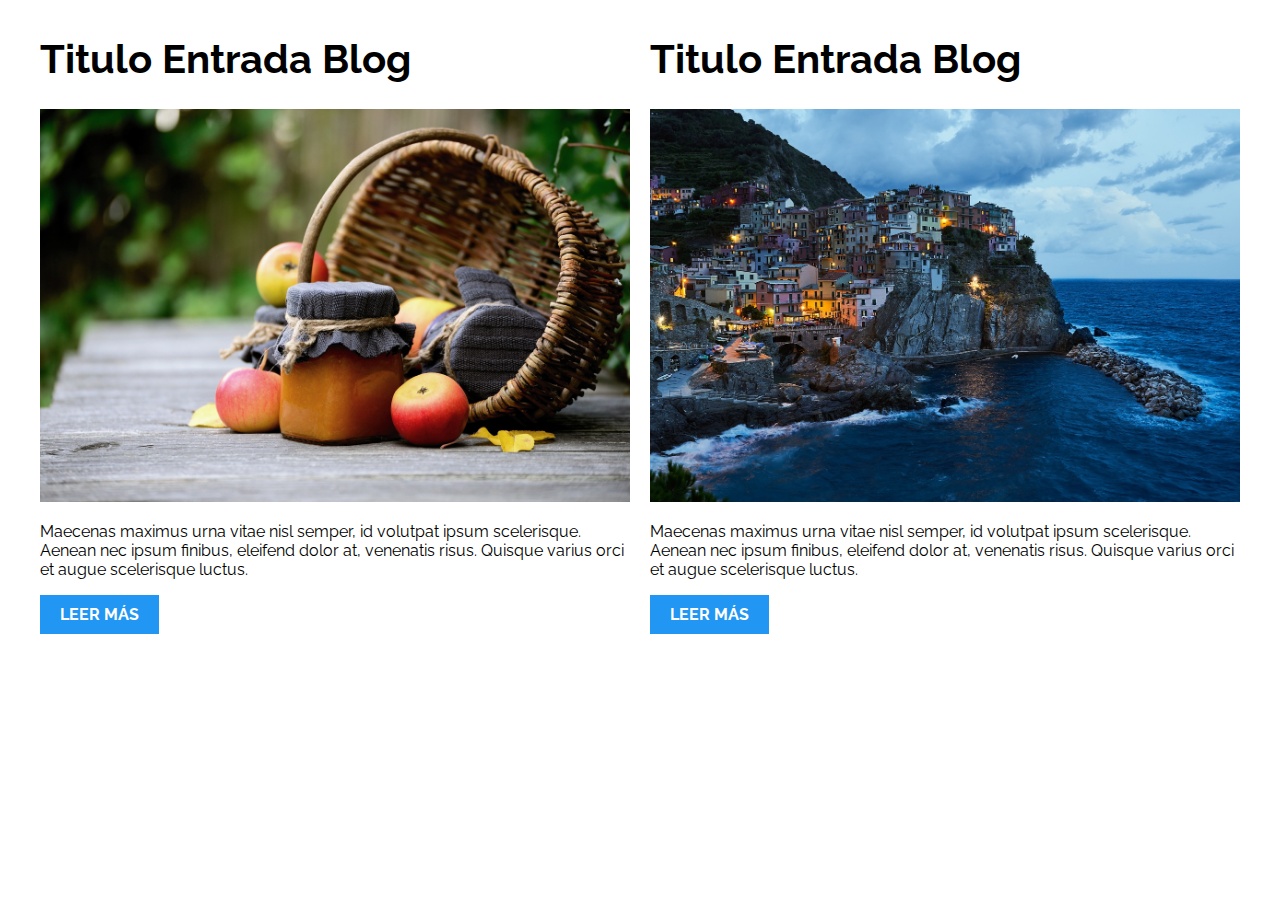
<file: PatronesRWD/01-2columnas_iguales_css_grid/index.html>
<!DOCTYPE html>
<html>

<head>
    <meta charset="utf-8">
    <title>Patrones Responsive Web Design - 2 Columnas</title>
    <link rel="stylesheet" href="https://necolas.github.io/normalize.css/8.0.1/normalize.css">
    <link href="https://fonts.googleapis.com/css?family=Raleway:400,700,900" rel="stylesheet">
    <link rel="stylesheet" href="css/styles.css">
    <meta name="viewport" content="width=device-width, initial-scale=1">
</head>

<body>

    <div class="contenedor dos-columnas">
        <article class="entrada-blog">
            <h1>Titulo Entrada Blog</h1>
            <img src="img/imagen1.jpg">
            <p>Maecenas maximus urna vitae nisl semper, id volutpat ipsum scelerisque. Aenean nec ipsum finibus, eleifend dolor at, venenatis risus. Quisque varius orci et augue scelerisque luctus.</p>
            <a href="#">Leer más</a>
        </article>
        <article class="entrada-blog">
            <h1>Titulo Entrada Blog</h1>
            <img src="img/imagen2.jpg">
            <p>Maecenas maximus urna vitae nisl semper, id volutpat ipsum scelerisque. Aenean nec ipsum finibus, eleifend dolor at, venenatis risus. Quisque varius orci et augue scelerisque luctus.</p>
            <a href="#">Leer más</a>
        </article>
    </div>

</body>

</html>
</file>
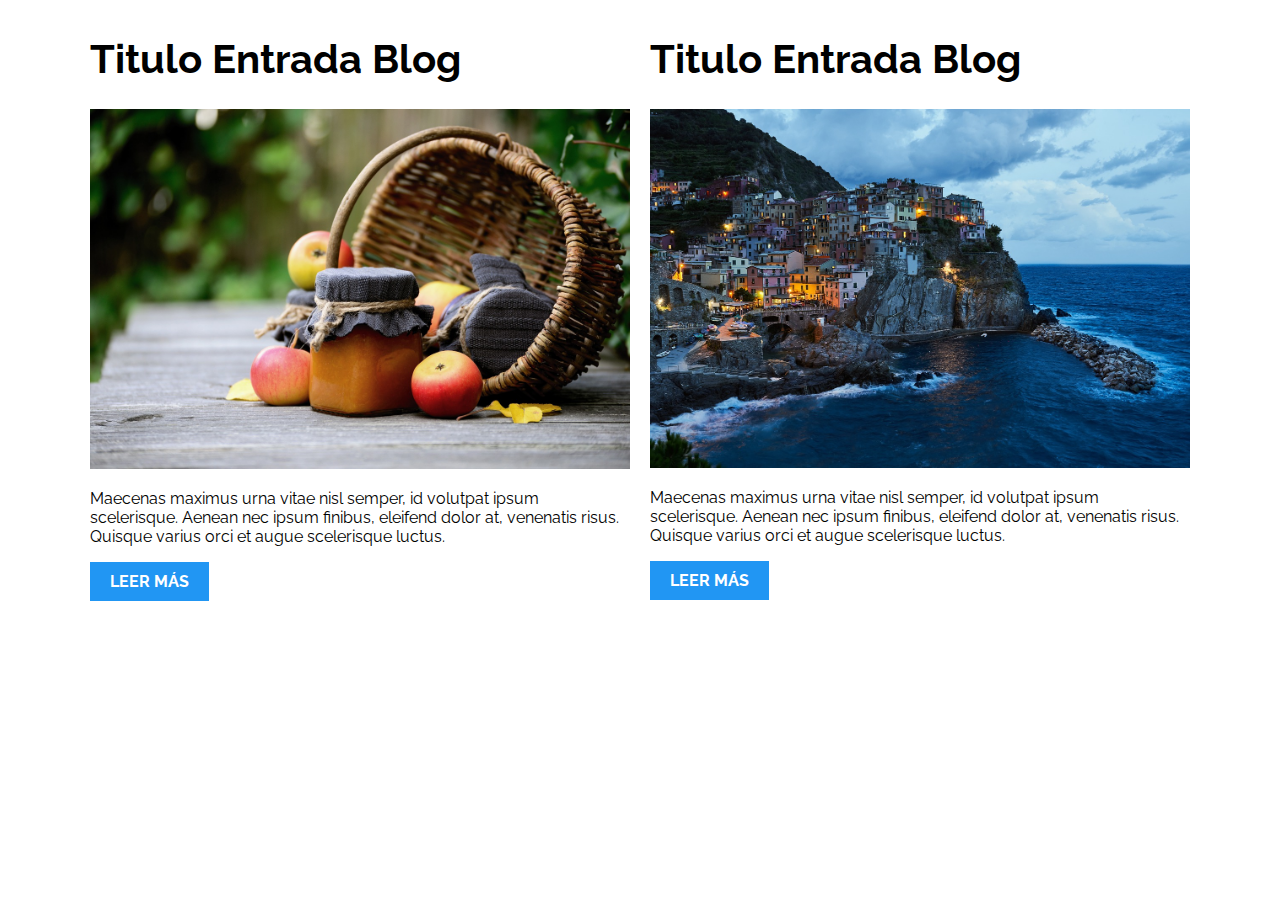
<file: PatronesRWD/02-2columnas_iguales_flexbox/index.html>
<!DOCTYPE html>
<html>

<head>
    <meta charset="utf-8">
    <title>Patrones Responsive Web Design - 2 Columnas</title>
    <link rel="stylesheet" href="https://necolas.github.io/normalize.css/8.0.1/normalize.css">
    <link href="https://fonts.googleapis.com/css?family=Raleway:400,700,900" rel="stylesheet">
    <link rel="stylesheet" href="css/styles.css">
    <meta name="viewport" content="width=device-width, initial-scale=1">
</head>

<body>
    <div class="contenedor dos-columnas">
        <article class="entrada-blog">
            <h1>Titulo Entrada Blog</h1>
            <img src="img/imagen1.jpg">
            <p>Maecenas maximus urna vitae nisl semper, id volutpat ipsum scelerisque. Aenean nec ipsum finibus, eleifend dolor at, venenatis risus. Quisque varius orci et augue scelerisque luctus.</p>
            <a href="#">Leer más</a>
        </article>
        <article class="entrada-blog">
            <h1>Titulo Entrada Blog</h1>
            <img src="img/imagen2.jpg">
            <p>Maecenas maximus urna vitae nisl semper, id volutpat ipsum scelerisque. Aenean nec ipsum finibus, eleifend dolor at, venenatis risus. Quisque varius orci et augue scelerisque luctus.</p>
            <a href="#">Leer más</a>
        </article>
    </div>

</body>

</html>
</file>
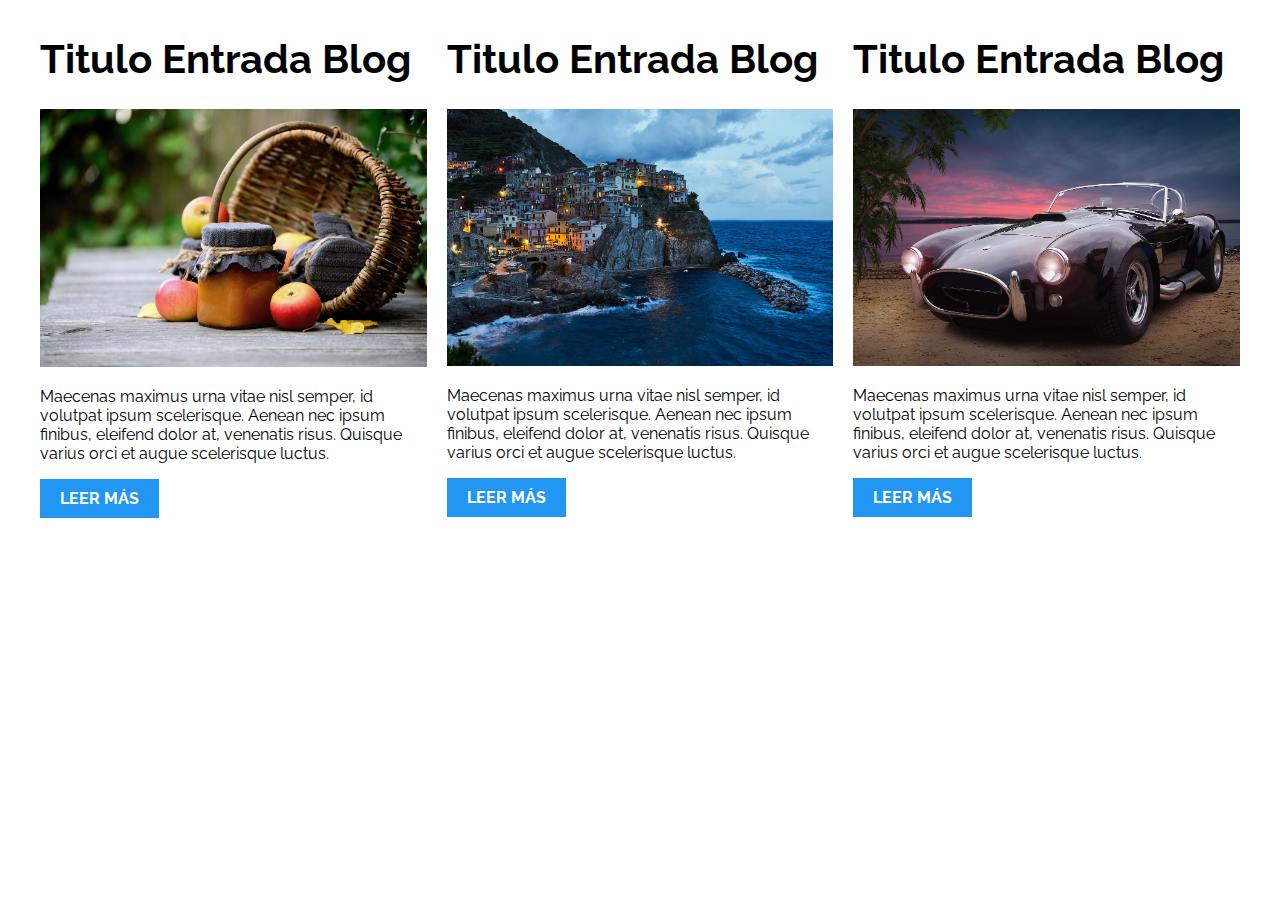
<file: PatronesRWD/03-3columnas_iguales_css_grid/index.html>
<!DOCTYPE html>
<html>

<head>
    <meta charset="utf-8">
    <title>Patrones Responsive Web Design - 3 Columnas Iguales</title>
    <link rel="stylesheet" href="https://necolas.github.io/normalize.css/8.0.1/normalize.css">
    <link href="https://fonts.googleapis.com/css?family=Raleway:400,700,900" rel="stylesheet">
    <link rel="stylesheet" href="css/styles.css">
    <meta name="viewport" content="width=device-width, initial-scale=1">
</head>

<body>

    <div class="contenedor tres-columnas">
        <article class="entrada-blog">
            <h1>Titulo Entrada Blog</h1>
            <img src="img/imagen1.jpg">
            <p>Maecenas maximus urna vitae nisl semper, id volutpat ipsum scelerisque. Aenean nec ipsum finibus, eleifend dolor at, venenatis risus. Quisque varius orci et augue scelerisque luctus.</p>
            <a href="#">Leer más</a>
        </article>

        <article class="entrada-blog">
            <h1>Titulo Entrada Blog</h1>
            <img src="img/imagen2.jpg">

            <p>Maecenas maximus urna vitae nisl semper, id volutpat ipsum scelerisque. Aenean nec ipsum finibus, eleifend dolor at, venenatis risus. Quisque varius orci et augue scelerisque luctus.</p>
            <a href="#">Leer más</a>
        </article>

        <article class="entrada-blog">
            <h1>Titulo Entrada Blog</h1>
            <img src="img/imagen3.jpg">

            <p>Maecenas maximus urna vitae nisl semper, id volutpat ipsum scelerisque. Aenean nec ipsum finibus, eleifend dolor at, venenatis risus. Quisque varius orci et augue scelerisque luctus.</p>
            <a href="#">Leer más</a>
        </article>
    </div>

</body>

</html>
</file>
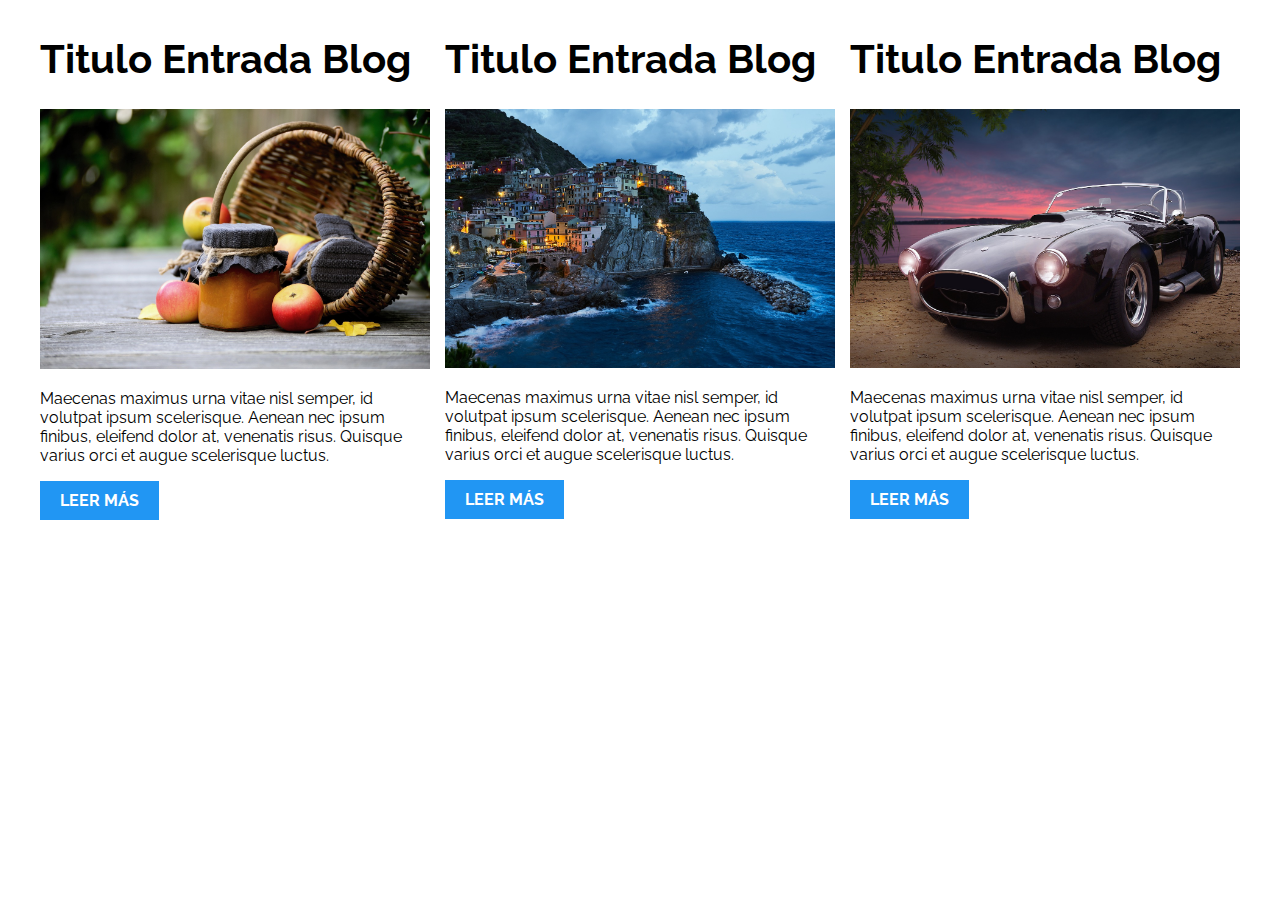
<file: PatronesRWD/04-3columnas_iguales_flexbox/index.html>
<!DOCTYPE html>
<html>

<head>
    <meta charset="utf-8">
    <title>Patrones Responsive Web Design - 3 Columnas Iguales</title>
    <link rel="stylesheet" href="https://necolas.github.io/normalize.css/8.0.1/normalize.css">
    <link href="https://fonts.googleapis.com/css?family=Raleway:400,700,900" rel="stylesheet">
    <link rel="stylesheet" href="css/styles.css">
    <meta name="viewport" content="width=device-width, initial-scale=1">
</head>

<body>

    <div class="contenedor tres-columnas">
        <article class="entrada-blog">
            <h1>Titulo Entrada Blog</h1>
            <img src="img/imagen1.jpg">
            <p>Maecenas maximus urna vitae nisl semper, id volutpat ipsum scelerisque. Aenean nec ipsum finibus, eleifend dolor at, venenatis risus. Quisque varius orci et augue scelerisque luctus.</p>
            <a href="#">Leer más</a>
        </article>

        <article class="entrada-blog">
            <h1>Titulo Entrada Blog</h1>
            <img src="img/imagen2.jpg">

            <p>Maecenas maximus urna vitae nisl semper, id volutpat ipsum scelerisque. Aenean nec ipsum finibus, eleifend dolor at, venenatis risus. Quisque varius orci et augue scelerisque luctus.</p>
            <a href="#">Leer más</a>
        </article>

        <article class="entrada-blog">
            <h1>Titulo Entrada Blog</h1>
            <img src="img/imagen3.jpg">

            <p>Maecenas maximus urna vitae nisl semper, id volutpat ipsum scelerisque. Aenean nec ipsum finibus, eleifend dolor at, venenatis risus. Quisque varius orci et augue scelerisque luctus.</p>
            <a href="#">Leer más</a>
        </article>
    </div>
</body>

</html>
</file>
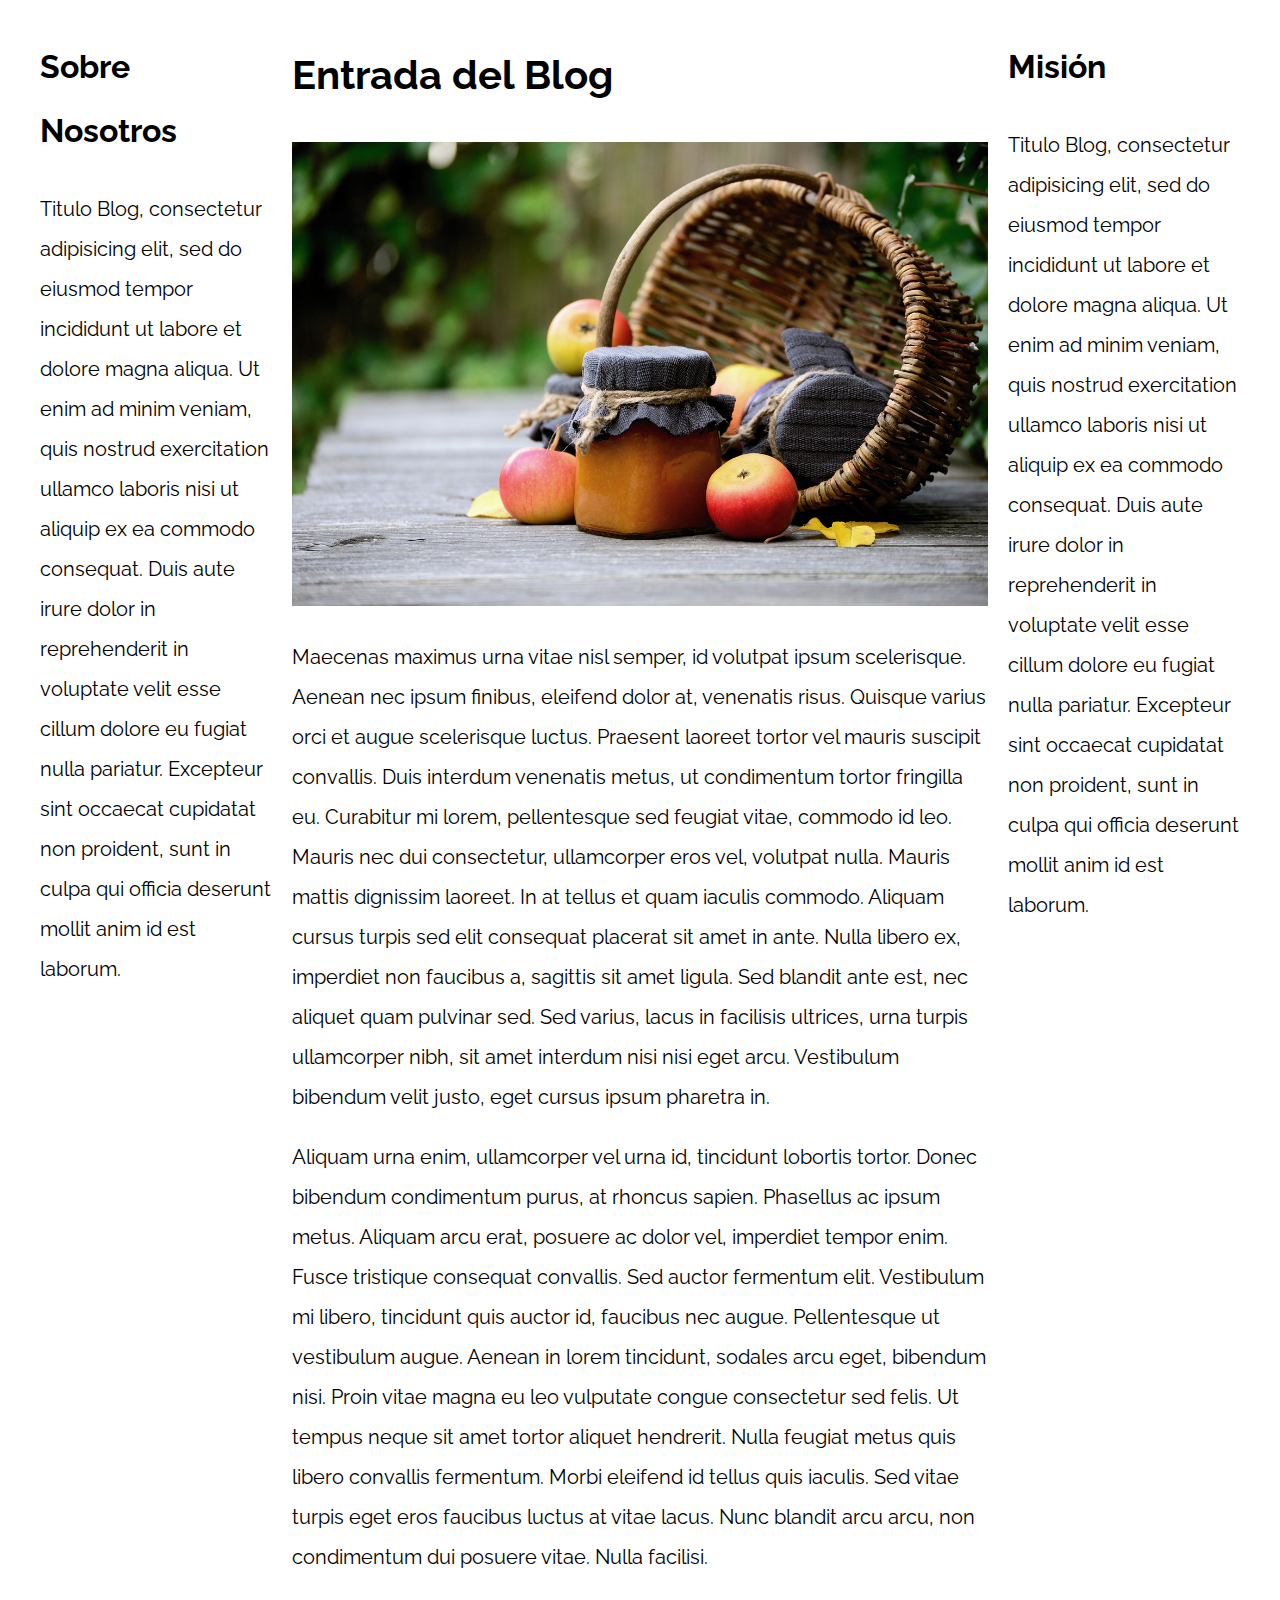
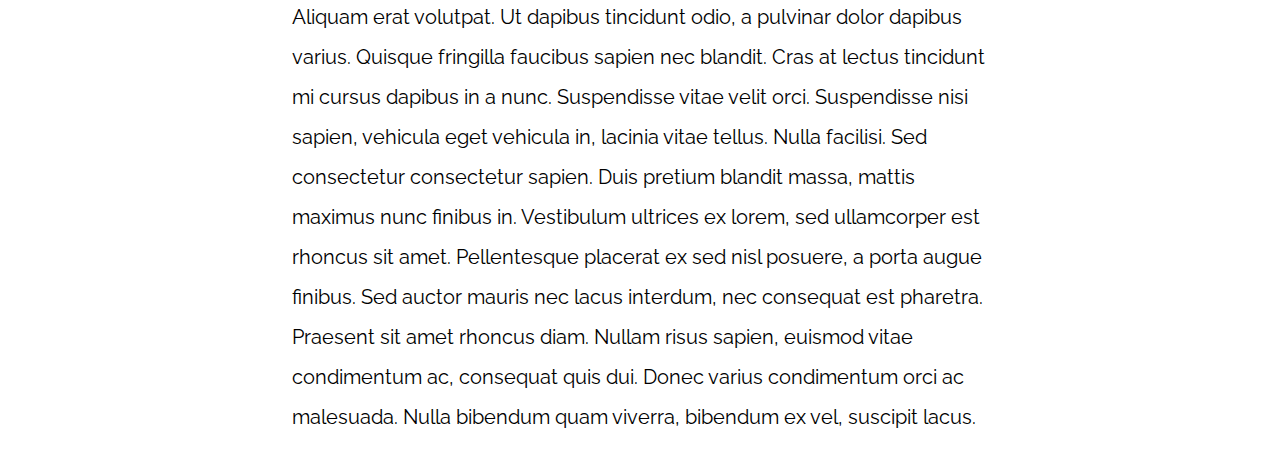
<file: PatronesRWD/05-3columnas_css_grid/index.html>
<!DOCTYPE html>
<html>

<head>
    <meta charset="utf-8">
    <title>Patrones Responsive Web Design</title>
    <link rel="stylesheet" href="https://necolas.github.io/normalize.css/8.0.1/normalize.css">
    <link href="https://fonts.googleapis.com/css?family=Raleway:400,700,900" rel="stylesheet">
    <link rel="stylesheet" href="css/styles.css">
    <meta name="viewport" content="width=device-width, initial-scale=1">
</head>

<body>

    <div class="contenedor contenedor-grid">
        <main class="contenido-principal">
            <article>
                <h1>Entrada del Blog</h1>
                <img src="img/imagen1.jpg">

                <p>Maecenas maximus urna vitae nisl semper, id volutpat ipsum scelerisque. Aenean nec ipsum finibus, eleifend dolor at, venenatis risus. Quisque varius orci et augue scelerisque luctus. Praesent laoreet tortor vel mauris suscipit convallis.
                    Duis interdum venenatis metus, ut condimentum tortor fringilla eu. Curabitur mi lorem, pellentesque sed feugiat vitae, commodo id leo. Mauris nec dui consectetur, ullamcorper eros vel, volutpat nulla. Mauris mattis dignissim laoreet.
                    In at tellus et quam iaculis commodo. Aliquam cursus turpis sed elit consequat placerat sit amet in ante. Nulla libero ex, imperdiet non faucibus a, sagittis sit amet ligula. Sed blandit ante est, nec aliquet quam pulvinar sed. Sed
                    varius, lacus in facilisis ultrices, urna turpis ullamcorper nibh, sit amet interdum nisi nisi eget arcu. Vestibulum bibendum velit justo, eget cursus ipsum pharetra in.</p>

                <p>Aliquam urna enim, ullamcorper vel urna id, tincidunt lobortis tortor. Donec bibendum condimentum purus, at rhoncus sapien. Phasellus ac ipsum metus. Aliquam arcu erat, posuere ac dolor vel, imperdiet tempor enim. Fusce tristique consequat
                    convallis. Sed auctor fermentum elit. Vestibulum mi libero, tincidunt quis auctor id, faucibus nec augue. Pellentesque ut vestibulum augue. Aenean in lorem tincidunt, sodales arcu eget, bibendum nisi. Proin vitae magna eu leo vulputate
                    congue consectetur sed felis. Ut tempus neque sit amet tortor aliquet hendrerit. Nulla feugiat metus quis libero convallis fermentum. Morbi eleifend id tellus quis iaculis. Sed vitae turpis eget eros faucibus luctus at vitae lacus.
                    Nunc blandit arcu arcu, non condimentum dui posuere vitae. Nulla facilisi.</p>

                <p>Aliquam erat volutpat. Ut dapibus tincidunt odio, a pulvinar dolor dapibus varius. Quisque fringilla faucibus sapien nec blandit. Cras at lectus tincidunt mi cursus dapibus in a nunc. Suspendisse vitae velit orci. Suspendisse nisi sapien,
                    vehicula eget vehicula in, lacinia vitae tellus. Nulla facilisi. Sed consectetur consectetur sapien. Duis pretium blandit massa, mattis maximus nunc finibus in. Vestibulum ultrices ex lorem, sed ullamcorper est rhoncus sit amet. Pellentesque
                    placerat ex sed nisl posuere, a porta augue finibus. Sed auctor mauris nec lacus interdum, nec consequat est pharetra. Praesent sit amet rhoncus diam. Nullam risus sapien, euismod vitae condimentum ac, consequat quis dui. Donec varius
                    condimentum orci ac malesuada. Nulla bibendum quam viverra, bibendum ex vel, suscipit lacus.</p>

            </article>
        </main>

        <aside class="sidebar-1">
            <h2>Sobre Nosotros</h2>
            <p>Titulo Blog, consectetur adipisicing elit, sed do eiusmod tempor incididunt ut labore et dolore magna aliqua. Ut enim ad minim veniam, quis nostrud exercitation ullamco laboris nisi ut aliquip ex ea commodo consequat. Duis aute irure dolor
                in reprehenderit in voluptate velit esse cillum dolore eu fugiat nulla pariatur. Excepteur sint occaecat cupidatat non proident, sunt in culpa qui officia deserunt mollit anim id est laborum.</p>
        </aside>
        <aside class="sidebar-2">
            <h2>Misión</h2>
            <p>Titulo Blog, consectetur adipisicing elit, sed do eiusmod tempor incididunt ut labore et dolore magna aliqua. Ut enim ad minim veniam, quis nostrud exercitation ullamco laboris nisi ut aliquip ex ea commodo consequat. Duis aute irure dolor
                in reprehenderit in voluptate velit esse cillum dolore eu fugiat nulla pariatur. Excepteur sint occaecat cupidatat non proident, sunt in culpa qui officia deserunt mollit anim id est laborum.</p>
        </aside>
    </div>

</body>

</html>
</file>
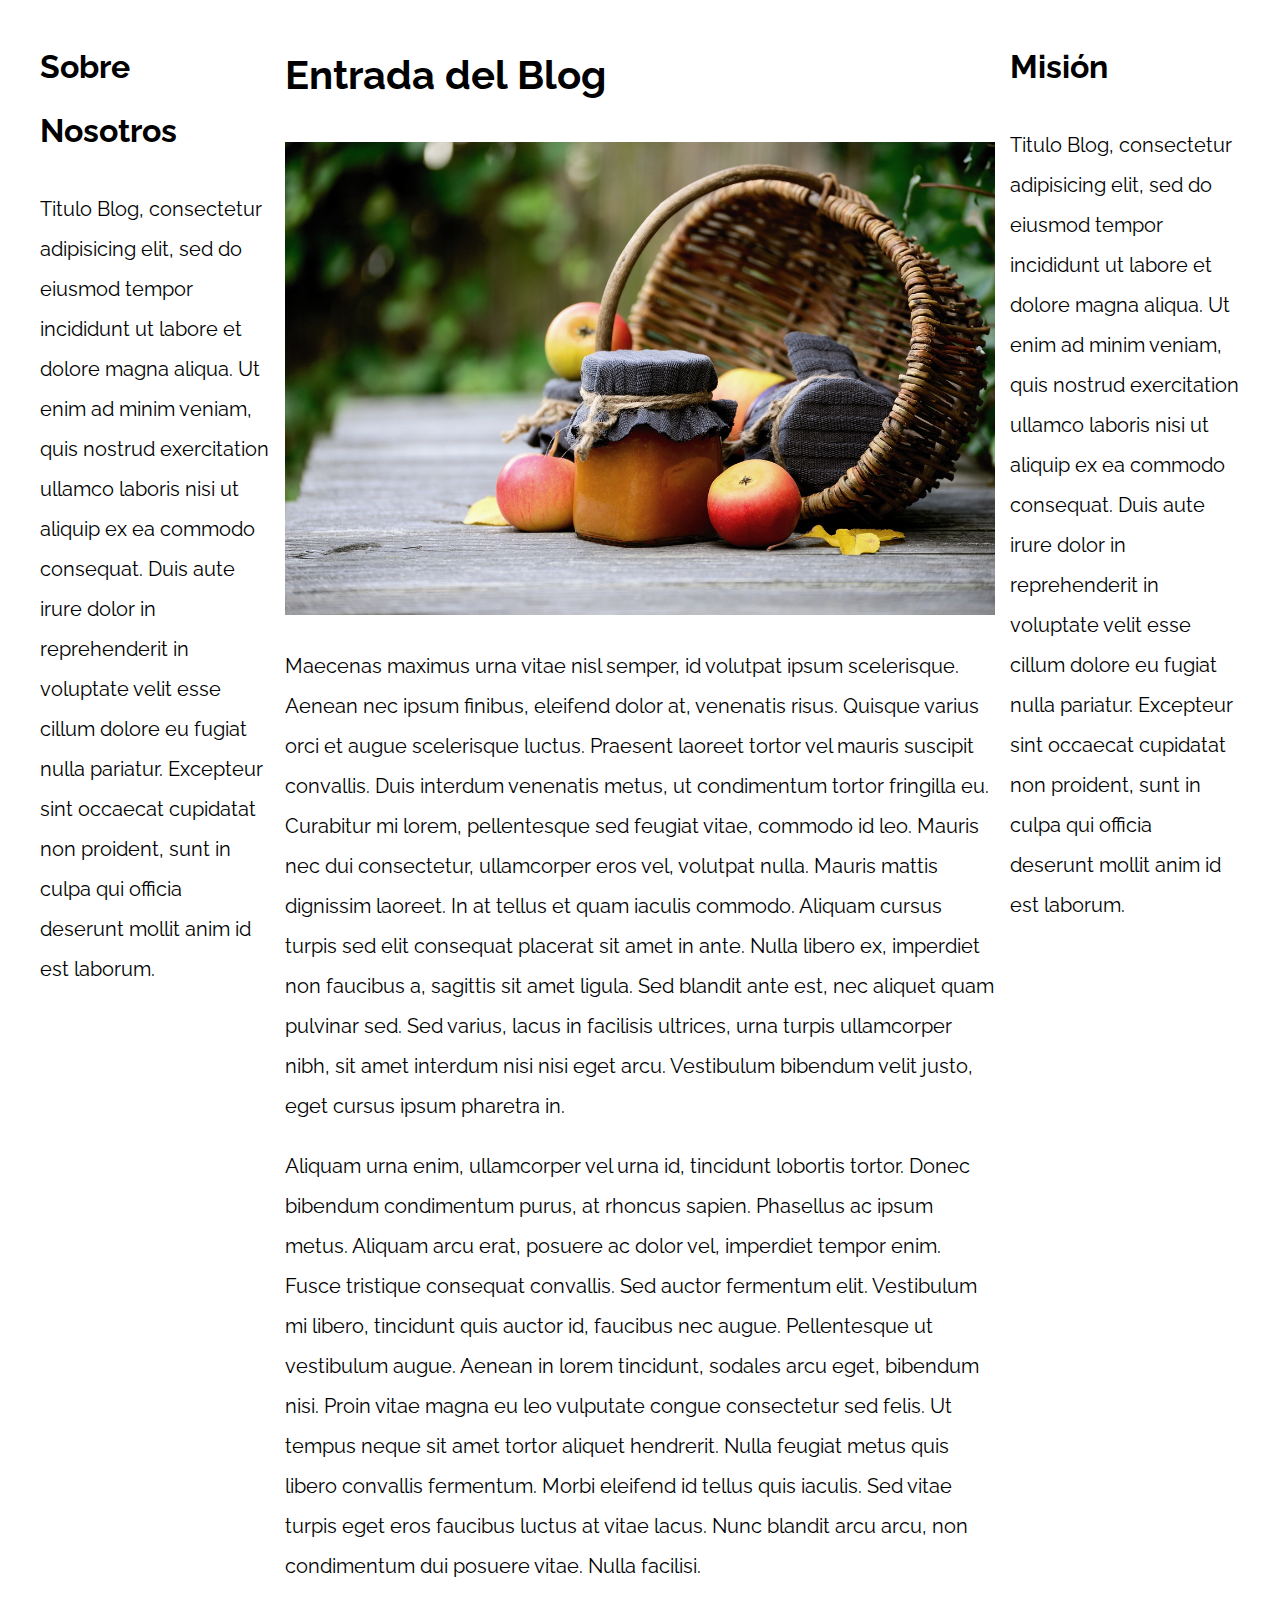
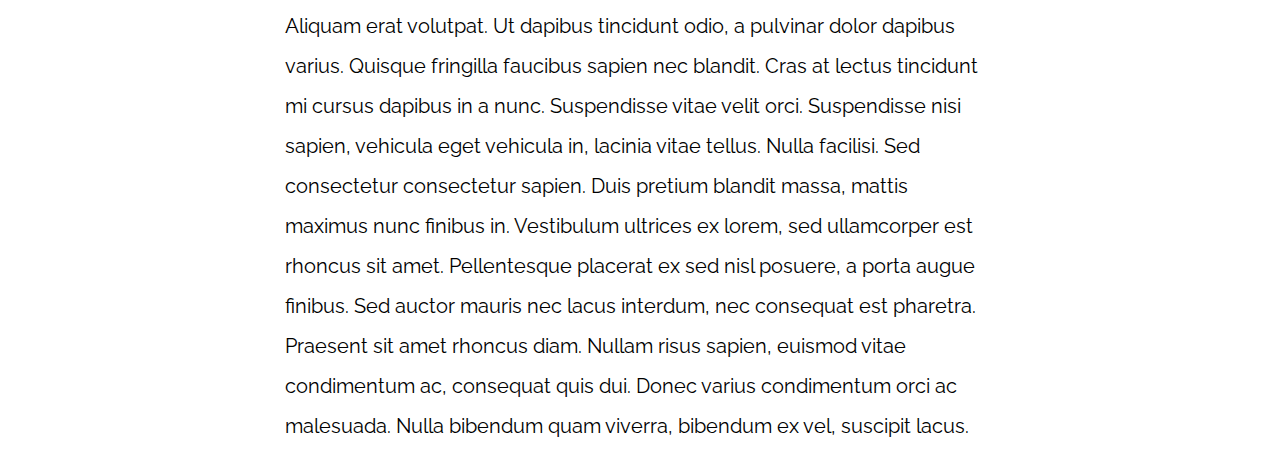
<file: PatronesRWD/06-3columnas_flexbox/index.html>
<!DOCTYPE html>
<html>

<head>
    <meta charset="utf-8">
    <title>Patrones Responsive Web Design</title>
    <link rel="stylesheet" href="https://necolas.github.io/normalize.css/8.0.1/normalize.css">
    <link href="https://fonts.googleapis.com/css?family=Raleway:400,700,900" rel="stylesheet">
    <link rel="stylesheet" href="css/styles.css">
    <meta name="viewport" content="width=device-width, initial-scale=1">
</head>

<body>

    <div class="contenedor contenedor-flex">
        <main class="contenido-principal"> 
            <article>
                <h1>Entrada del Blog</h1>
                <img src="img/imagen1.jpg">

                <p>Maecenas maximus urna vitae nisl semper, id volutpat ipsum scelerisque. Aenean nec ipsum finibus, eleifend dolor at, venenatis risus. Quisque varius orci et augue scelerisque luctus. Praesent laoreet tortor vel mauris suscipit convallis.
                    Duis interdum venenatis metus, ut condimentum tortor fringilla eu. Curabitur mi lorem, pellentesque sed feugiat vitae, commodo id leo. Mauris nec dui consectetur, ullamcorper eros vel, volutpat nulla. Mauris mattis dignissim laoreet.
                    In at tellus et quam iaculis commodo. Aliquam cursus turpis sed elit consequat placerat sit amet in ante. Nulla libero ex, imperdiet non faucibus a, sagittis sit amet ligula. Sed blandit ante est, nec aliquet quam pulvinar sed. Sed
                    varius, lacus in facilisis ultrices, urna turpis ullamcorper nibh, sit amet interdum nisi nisi eget arcu. Vestibulum bibendum velit justo, eget cursus ipsum pharetra in.</p>

                <p>Aliquam urna enim, ullamcorper vel urna id, tincidunt lobortis tortor. Donec bibendum condimentum purus, at rhoncus sapien. Phasellus ac ipsum metus. Aliquam arcu erat, posuere ac dolor vel, imperdiet tempor enim. Fusce tristique consequat
                    convallis. Sed auctor fermentum elit. Vestibulum mi libero, tincidunt quis auctor id, faucibus nec augue. Pellentesque ut vestibulum augue. Aenean in lorem tincidunt, sodales arcu eget, bibendum nisi. Proin vitae magna eu leo vulputate
                    congue consectetur sed felis. Ut tempus neque sit amet tortor aliquet hendrerit. Nulla feugiat metus quis libero convallis fermentum. Morbi eleifend id tellus quis iaculis. Sed vitae turpis eget eros faucibus luctus at vitae lacus.
                    Nunc blandit arcu arcu, non condimentum dui posuere vitae. Nulla facilisi.</p>

                <p>Aliquam erat volutpat. Ut dapibus tincidunt odio, a pulvinar dolor dapibus varius. Quisque fringilla faucibus sapien nec blandit. Cras at lectus tincidunt mi cursus dapibus in a nunc. Suspendisse vitae velit orci. Suspendisse nisi sapien,
                    vehicula eget vehicula in, lacinia vitae tellus. Nulla facilisi. Sed consectetur consectetur sapien. Duis pretium blandit massa, mattis maximus nunc finibus in. Vestibulum ultrices ex lorem, sed ullamcorper est rhoncus sit amet. Pellentesque
                    placerat ex sed nisl posuere, a porta augue finibus. Sed auctor mauris nec lacus interdum, nec consequat est pharetra. Praesent sit amet rhoncus diam. Nullam risus sapien, euismod vitae condimentum ac, consequat quis dui. Donec varius
                    condimentum orci ac malesuada. Nulla bibendum quam viverra, bibendum ex vel, suscipit lacus.</p>

            </article>
        </main>

        <aside class="sidebar-1 sidebar">
            <h2>Sobre Nosotros</h2>
            <p>Titulo Blog, consectetur adipisicing elit, sed do eiusmod tempor incididunt ut labore et dolore magna aliqua. Ut enim ad minim veniam, quis nostrud exercitation ullamco laboris nisi ut aliquip ex ea commodo consequat. Duis aute irure dolor
                in reprehenderit in voluptate velit esse cillum dolore eu fugiat nulla pariatur. Excepteur sint occaecat cupidatat non proident, sunt in culpa qui officia deserunt mollit anim id est laborum.</p>
        </aside>
        <aside class="sidebar-2 sidebar">
            <h2>Misión</h2>
            <p>Titulo Blog, consectetur adipisicing elit, sed do eiusmod tempor incididunt ut labore et dolore magna aliqua. Ut enim ad minim veniam, quis nostrud exercitation ullamco laboris nisi ut aliquip ex ea commodo consequat. Duis aute irure dolor
                in reprehenderit in voluptate velit esse cillum dolore eu fugiat nulla pariatur. Excepteur sint occaecat cupidatat non proident, sunt in culpa qui officia deserunt mollit anim id est laborum.</p>
        </aside>
    </div>

</body>

</html>
</file>
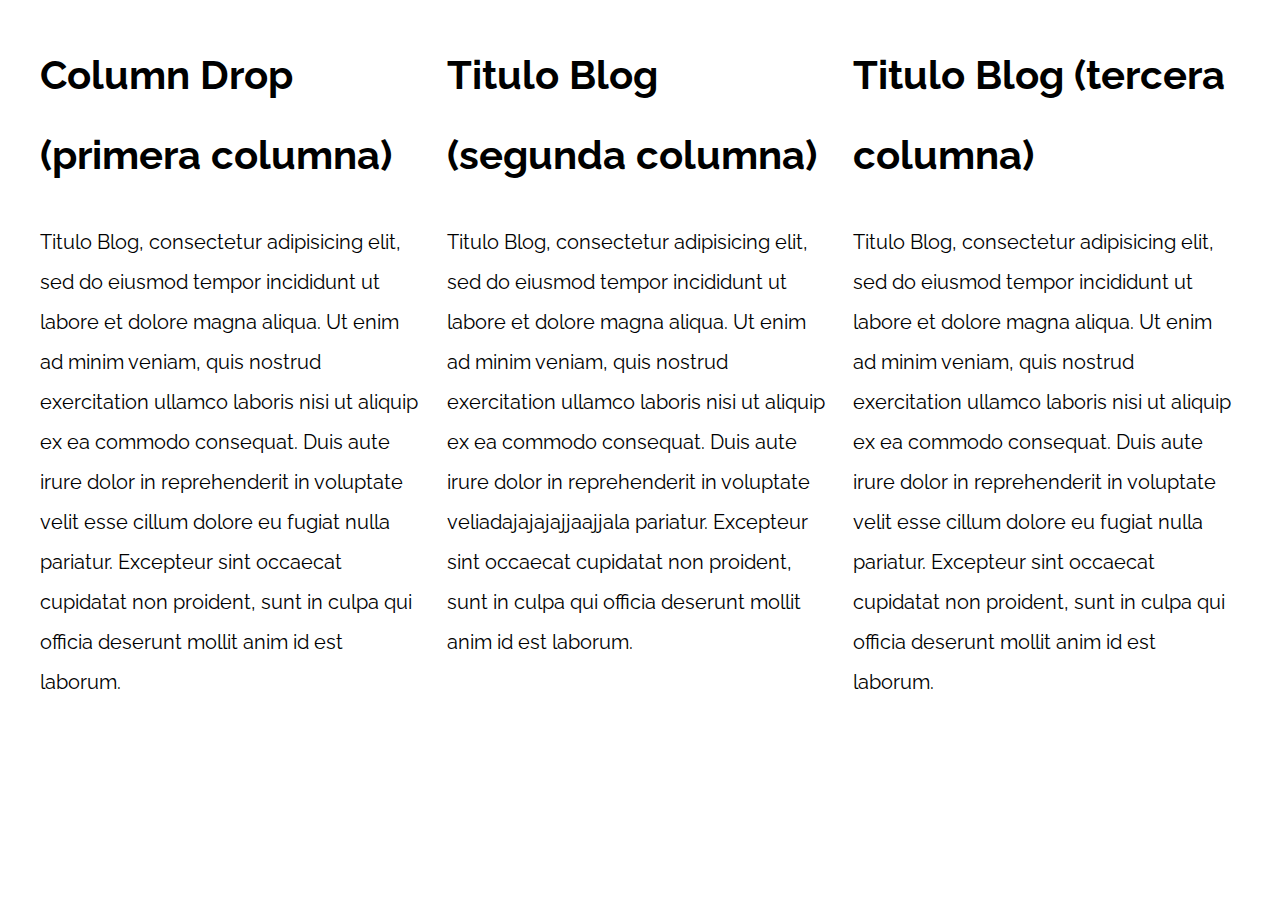
<file: PatronesRWD/07-column_drop_css_grid/index.html>
<!DOCTYPE html>
<html>

<head>
    <meta charset="utf-8">
    <title>Patrones Responsive Web Design</title>
    <link rel="stylesheet" href="https://necolas.github.io/normalize.css/8.0.1/normalize.css">
    <link href="https://fonts.googleapis.com/css?family=Raleway:400,700,900" rel="stylesheet">
    <link rel="stylesheet" href="css/styles.css">
    <meta name="viewport" content="width=device-width, initial-scale=1">
</head>

<body> 

    <div class="contenedor column-drop-css">
        <main>
            <h1>Column Drop (primera columna)</h1>
            <p>
                Titulo Blog, consectetur adipisicing elit, sed do eiusmod tempor incididunt ut labore et dolore magna aliqua. Ut enim ad minim veniam, quis nostrud exercitation ullamco laboris nisi ut aliquip ex ea commodo consequat. Duis aute irure dolor in reprehenderit
                in voluptate velit esse cillum dolore eu fugiat nulla pariatur. Excepteur sint occaecat cupidatat non proident, sunt in culpa qui officia deserunt mollit anim id est laborum.
            </p>
        </main>

        <aside class="primera">
            <h1>Titulo Blog (segunda columna)</h1>
            <p>
                Titulo Blog, consectetur adipisicing elit, sed do eiusmod tempor incididunt ut labore et dolore magna aliqua. Ut enim ad minim veniam, quis nostrud exercitation ullamco laboris nisi ut aliquip ex ea commodo consequat. Duis aute irure dolor in reprehenderit
                in voluptate veliadajajajajjaajjala pariatur. Excepteur sint occaecat cupidatat non proident, sunt in culpa qui officia deserunt mollit anim id est laborum.
            </p>
        </aside>

        <aside class="segunda"> 
            <h1>Titulo Blog (tercera columna)</h1>
            <p>
                Titulo Blog, consectetur adipisicing elit, sed do eiusmod tempor incididunt ut labore et dolore magna aliqua. Ut enim ad minim veniam, quis nostrud exercitation ullamco laboris nisi ut aliquip ex ea commodo consequat. Duis aute irure dolor in reprehenderit
                in voluptate velit esse cillum dolore eu fugiat nulla pariatur. Excepteur sint occaecat cupidatat non proident, sunt in culpa qui officia deserunt mollit anim id est laborum.
            </p>
        </aside>
    </div>

</body>

</html>
</file>
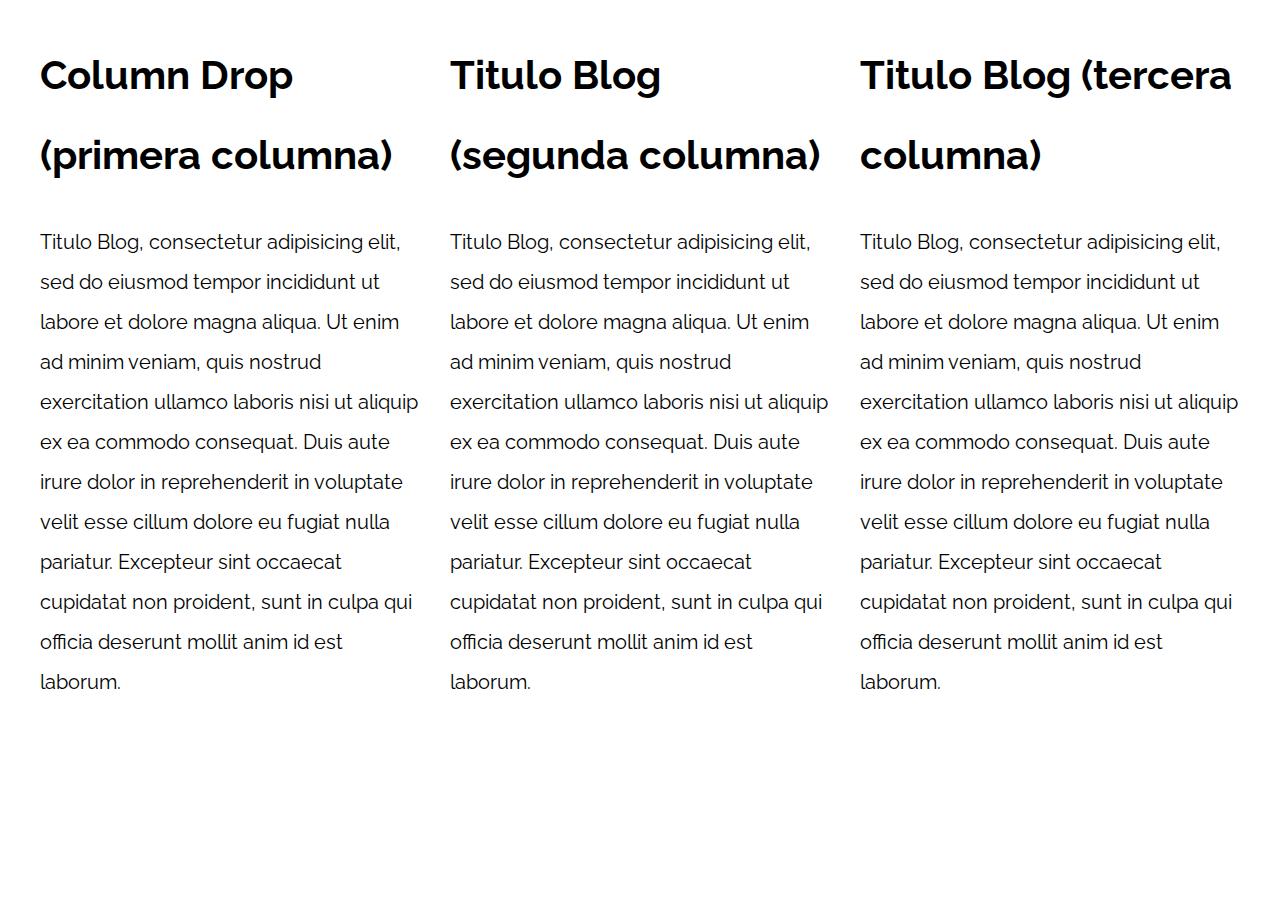
<file: PatronesRWD/08-column_drop_flexbox/index.html>
<!DOCTYPE html>
<html>

<head>
    <meta charset="utf-8">
    <title>Patrones Responsive Web Design</title>
    <link rel="stylesheet" href="https://necolas.github.io/normalize.css/8.0.1/normalize.css">
    <link href="https://fonts.googleapis.com/css?family=Raleway:400,700,900" rel="stylesheet">
    <link rel="stylesheet" href="css/styles.css">
    <meta name="viewport" content="width=device-width, initial-scale=1">
</head>

<body>

    <div class="contenedor column-drop-flex">
        <main class="contenido-principal">
            <h1>Column Drop (primera columna)</h1>
            <p>
                Titulo Blog, consectetur adipisicing elit, sed do eiusmod tempor incididunt ut labore et dolore magna aliqua. Ut enim ad minim veniam, quis nostrud exercitation ullamco laboris nisi ut aliquip ex ea commodo consequat. Duis aute irure dolor in reprehenderit
                in voluptate velit esse cillum dolore eu fugiat nulla pariatur. Excepteur sint occaecat cupidatat non proident, sunt in culpa qui officia deserunt mollit anim id est laborum.
            </p>
        </main>

        <aside class="primera">
            <h1>Titulo Blog (segunda columna)</h1>
            <p>
                Titulo Blog, consectetur adipisicing elit, sed do eiusmod tempor incididunt ut labore et dolore magna aliqua. Ut enim ad minim veniam, quis nostrud exercitation ullamco laboris nisi ut aliquip ex ea commodo consequat. Duis aute irure dolor in reprehenderit
                in voluptate velit esse cillum dolore eu fugiat nulla pariatur. Excepteur sint occaecat cupidatat non proident, sunt in culpa qui officia deserunt mollit anim id est laborum.
            </p>
        </aside>

        <aside class="segunda">
            <h1>Titulo Blog (tercera columna)</h1>
            <p>
                Titulo Blog, consectetur adipisicing elit, sed do eiusmod tempor incididunt ut labore et dolore magna aliqua. Ut enim ad minim veniam, quis nostrud exercitation ullamco laboris nisi ut aliquip ex ea commodo consequat. Duis aute irure dolor in reprehenderit
                in voluptate velit esse cillum dolore eu fugiat nulla pariatur. Excepteur sint occaecat cupidatat non proident, sunt in culpa qui officia deserunt mollit anim id est laborum.
            </p>
        </aside>
    </div>

</body>

</html>
</file>
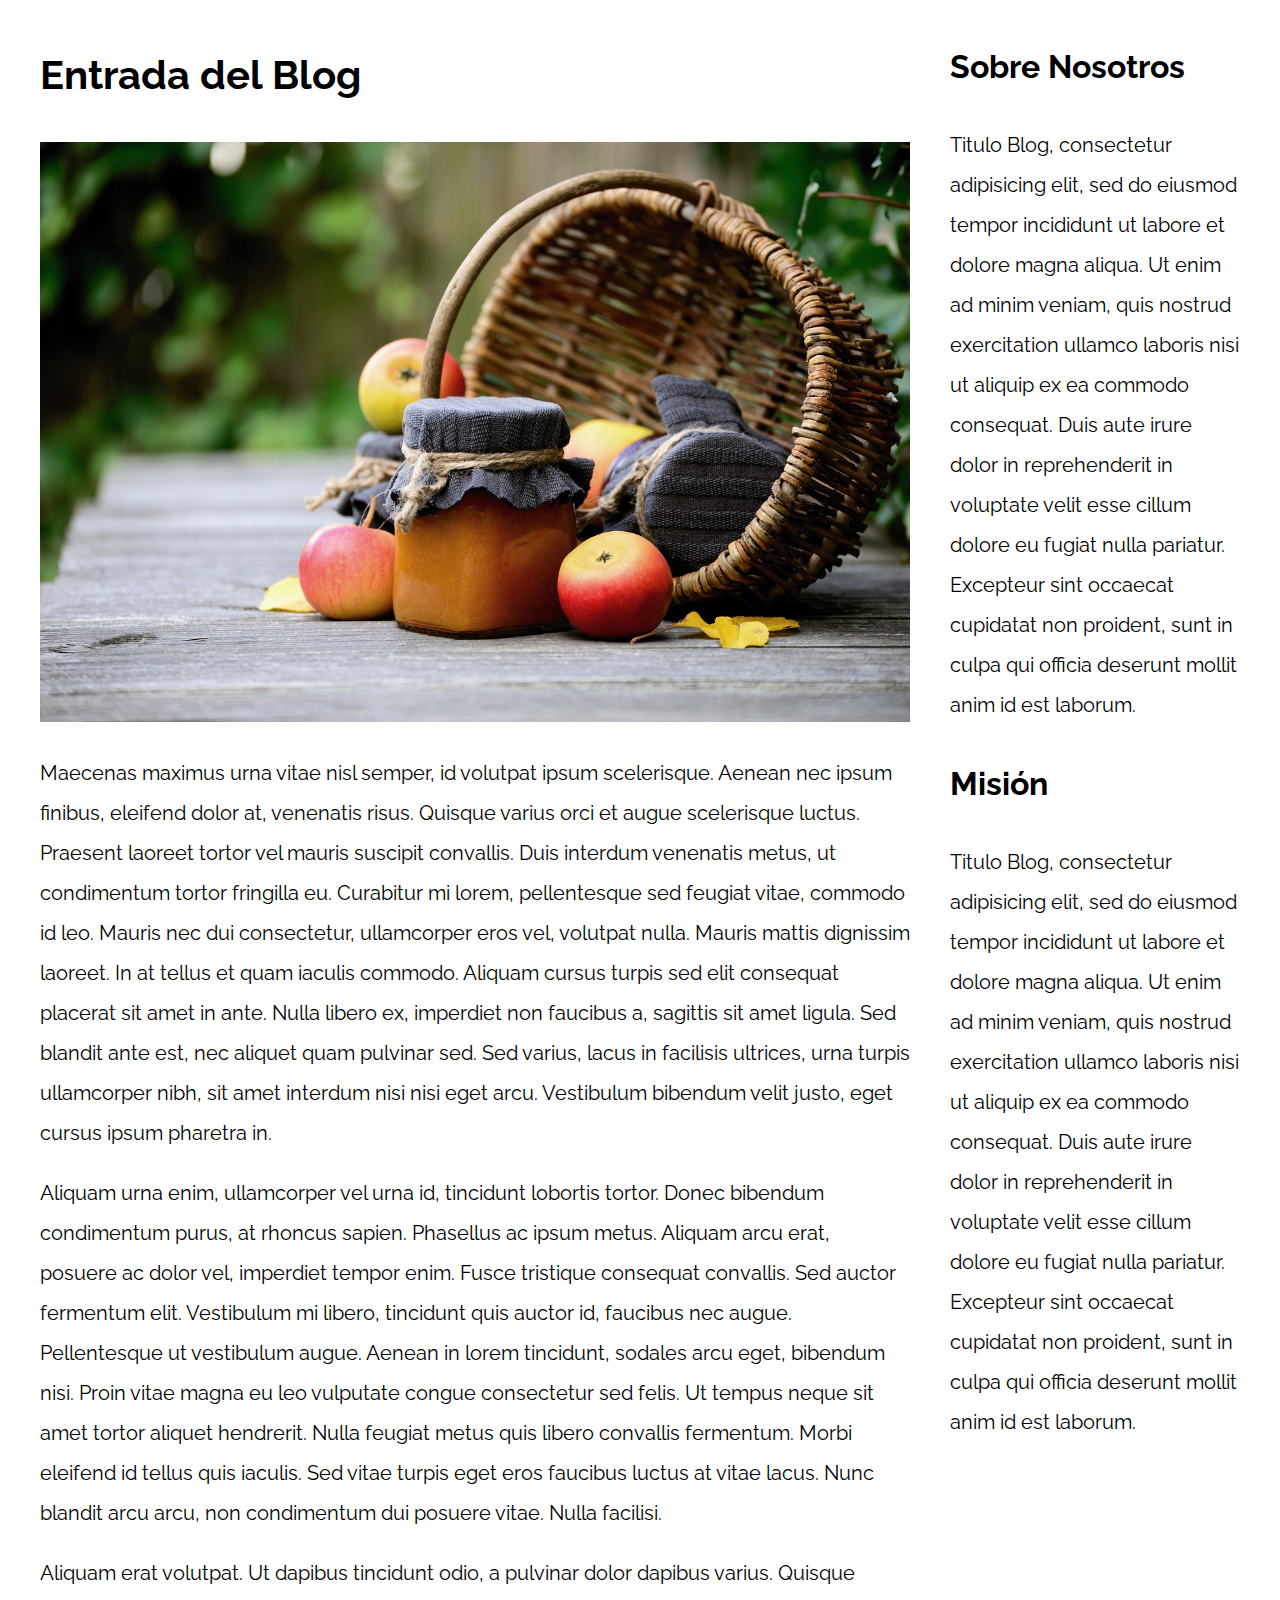
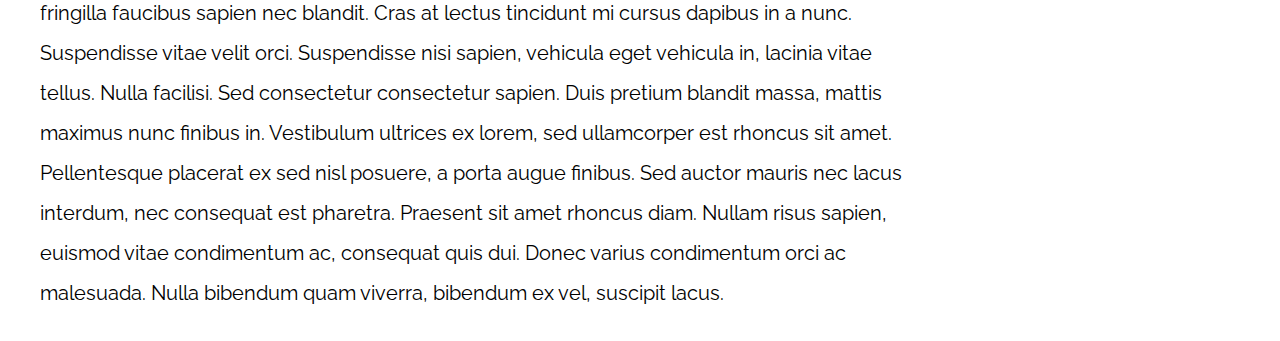
<file: PatronesRWD/09-con_sidebar_css_grid/index.html>
<!DOCTYPE html>
<html>

<head>
    <meta charset="utf-8">
    <title>Patrones Responsive Web Design</title>
    <link rel="stylesheet" href="https://necolas.github.io/normalize.css/8.0.1/normalize.css">
    <link href="https://fonts.googleapis.com/css?family=Raleway:400,700,900" rel="stylesheet">
    <link rel="stylesheet" href="css/styles.css">
    <meta name="viewport" content="width=device-width, initial-scale=1">
</head>

<body>

    <div class="contenedor con-sidebar">
        <article>
            <h1>Entrada del Blog</h1>
            <img src="img/imagen1.jpg">

            <p>Maecenas maximus urna vitae nisl semper, id volutpat ipsum scelerisque. Aenean nec ipsum finibus, eleifend dolor at, venenatis risus. Quisque varius orci et augue scelerisque luctus. Praesent laoreet tortor vel mauris suscipit convallis. Duis
                interdum venenatis metus, ut condimentum tortor fringilla eu. Curabitur mi lorem, pellentesque sed feugiat vitae, commodo id leo. Mauris nec dui consectetur, ullamcorper eros vel, volutpat nulla. Mauris mattis dignissim laoreet. In at
                tellus et quam iaculis commodo. Aliquam cursus turpis sed elit consequat placerat sit amet in ante. Nulla libero ex, imperdiet non faucibus a, sagittis sit amet ligula. Sed blandit ante est, nec aliquet quam pulvinar sed. Sed varius, lacus
                in facilisis ultrices, urna turpis ullamcorper nibh, sit amet interdum nisi nisi eget arcu. Vestibulum bibendum velit justo, eget cursus ipsum pharetra in.</p>

            <p>Aliquam urna enim, ullamcorper vel urna id, tincidunt lobortis tortor. Donec bibendum condimentum purus, at rhoncus sapien. Phasellus ac ipsum metus. Aliquam arcu erat, posuere ac dolor vel, imperdiet tempor enim. Fusce tristique consequat
                convallis. Sed auctor fermentum elit. Vestibulum mi libero, tincidunt quis auctor id, faucibus nec augue. Pellentesque ut vestibulum augue. Aenean in lorem tincidunt, sodales arcu eget, bibendum nisi. Proin vitae magna eu leo vulputate
                congue consectetur sed felis. Ut tempus neque sit amet tortor aliquet hendrerit. Nulla feugiat metus quis libero convallis fermentum. Morbi eleifend id tellus quis iaculis. Sed vitae turpis eget eros faucibus luctus at vitae lacus. Nunc
                blandit arcu arcu, non condimentum dui posuere vitae. Nulla facilisi.</p>

            <p>Aliquam erat volutpat. Ut dapibus tincidunt odio, a pulvinar dolor dapibus varius. Quisque fringilla faucibus sapien nec blandit. Cras at lectus tincidunt mi cursus dapibus in a nunc. Suspendisse vitae velit orci. Suspendisse nisi sapien,
                vehicula eget vehicula in, lacinia vitae tellus. Nulla facilisi. Sed consectetur consectetur sapien. Duis pretium blandit massa, mattis maximus nunc finibus in. Vestibulum ultrices ex lorem, sed ullamcorper est rhoncus sit amet. Pellentesque
                placerat ex sed nisl posuere, a porta augue finibus. Sed auctor mauris nec lacus interdum, nec consequat est pharetra. Praesent sit amet rhoncus diam. Nullam risus sapien, euismod vitae condimentum ac, consequat quis dui. Donec varius
                condimentum orci ac malesuada. Nulla bibendum quam viverra, bibendum ex vel, suscipit lacus.</p>
        </article>
        <aside>
            <h2>Sobre Nosotros</h2>
            <p>Titulo Blog, consectetur adipisicing elit, sed do eiusmod tempor incididunt ut labore et dolore magna aliqua. Ut enim ad minim veniam, quis nostrud exercitation ullamco laboris nisi ut aliquip ex ea commodo consequat. Duis aute irure dolor
                in reprehenderit in voluptate velit esse cillum dolore eu fugiat nulla pariatur. Excepteur sint occaecat cupidatat non proident, sunt in culpa qui officia deserunt mollit anim id est laborum.</p>


            <h2>Misión</h2>
            <p>Titulo Blog, consectetur adipisicing elit, sed do eiusmod tempor incididunt ut labore et dolore magna aliqua. Ut enim ad minim veniam, quis nostrud exercitation ullamco laboris nisi ut aliquip ex ea commodo consequat. Duis aute irure dolor
                in reprehenderit in voluptate velit esse cillum dolore eu fugiat nulla pariatur. Excepteur sint occaecat cupidatat non proident, sunt in culpa qui officia deserunt mollit anim id est laborum.</p>
        </aside>
    </div>

</body>

</html>
</file>
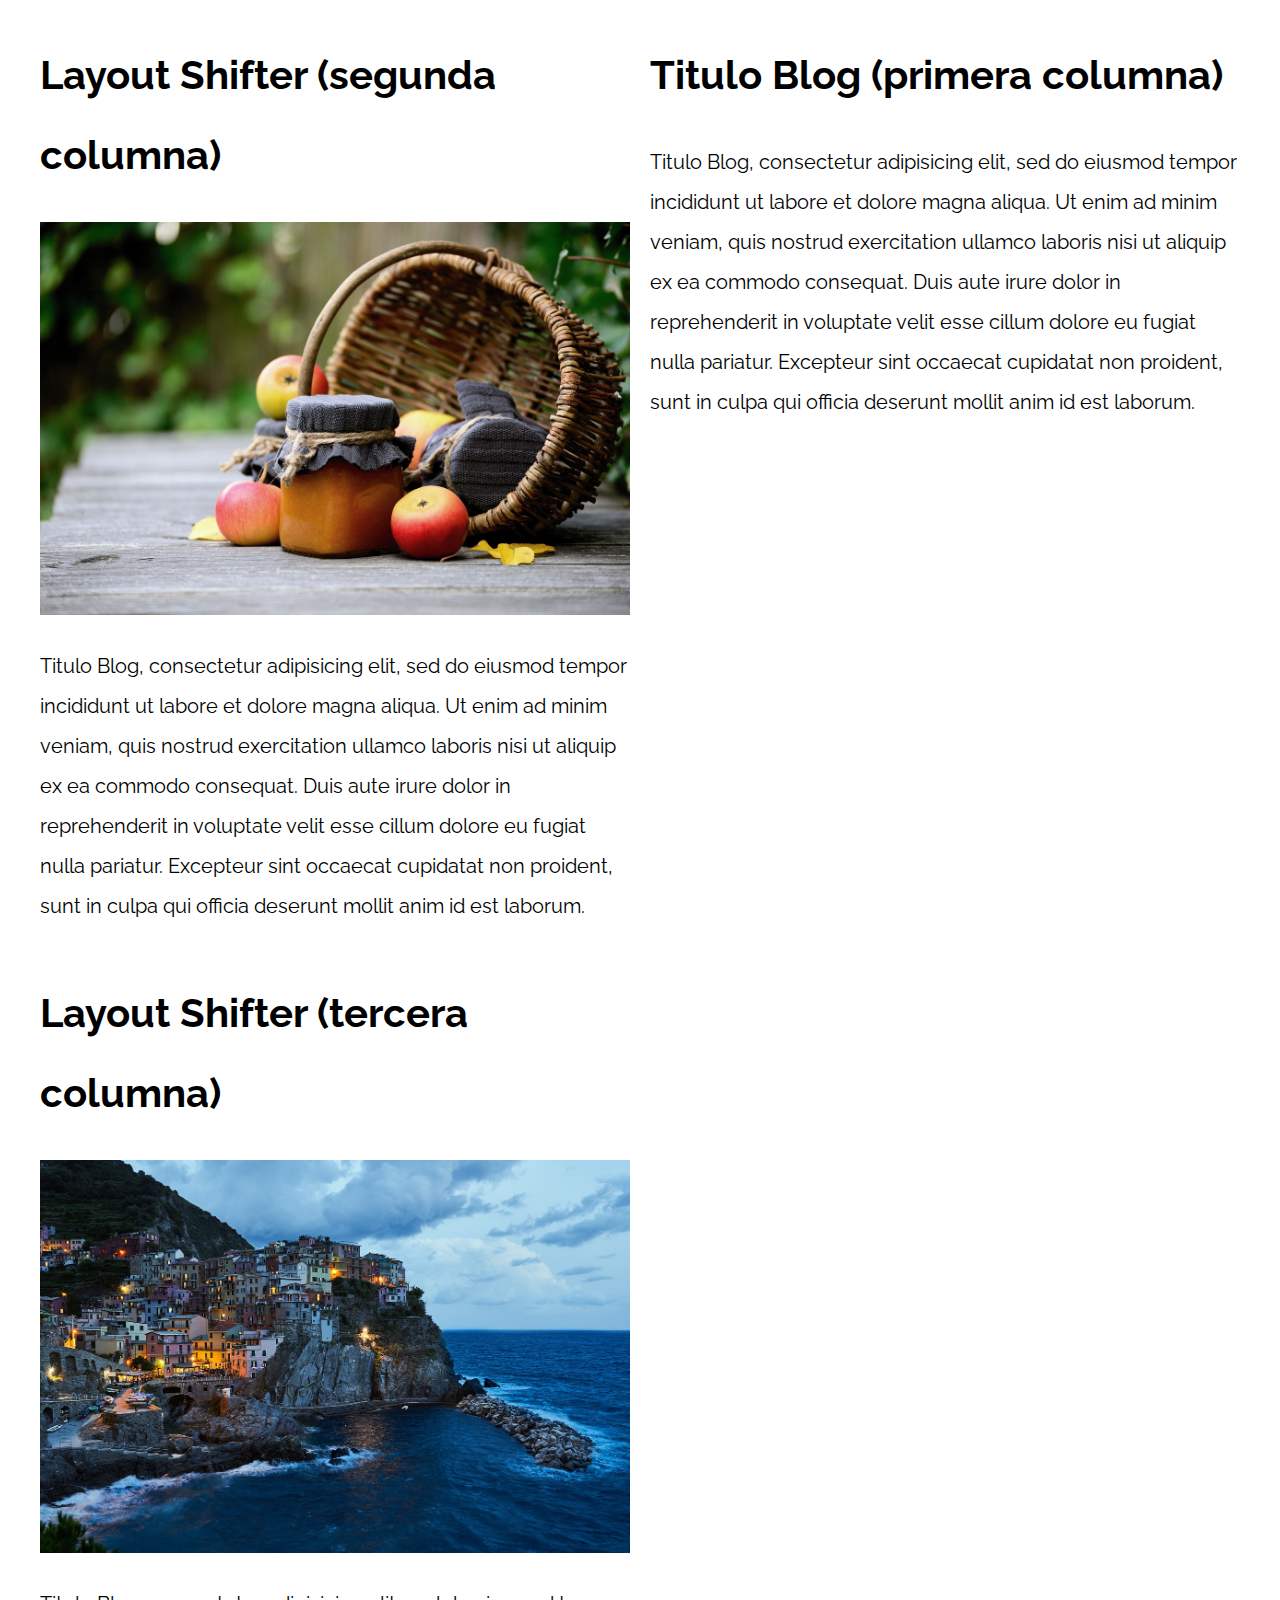
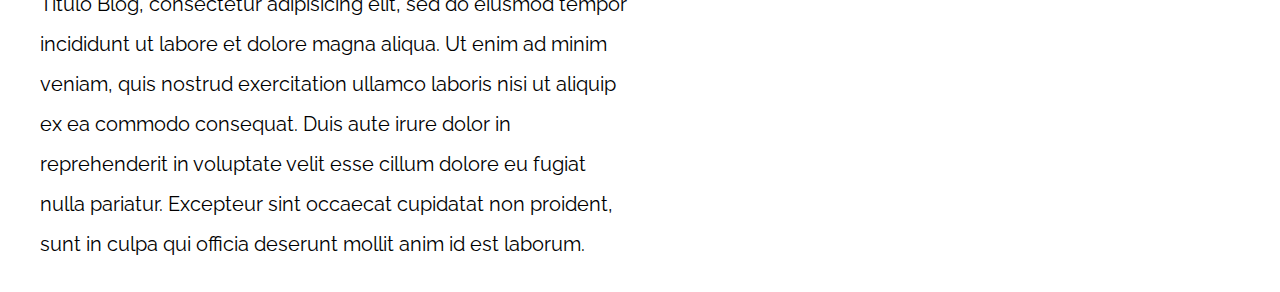
<file: PatronesRWD/11-layout_shifter_css_grid/index.html>
<!DOCTYPE html>
<html>

<head>
    <meta charset="utf-8">
    <title>Patrones Responsive Web Design</title>
    <link rel="stylesheet" href="https://necolas.github.io/normalize.css/8.0.1/normalize.css">
    <link href="https://fonts.googleapis.com/css?family=Raleway:400,700,900" rel="stylesheet">
    <link rel="stylesheet" href="css/styles.css">
    <meta name="viewport" content="width=device-width, initial-scale=1">
</head>

<body>

    <div class="contenedor ls">
        <aside class="sidebar">
            <h1>Titulo Blog (primera columna)</h1>
            <p>
                Titulo Blog, consectetur adipisicing elit, sed do eiusmod tempor incididunt ut labore et dolore magna aliqua. Ut enim ad minim veniam, quis nostrud exercitation ullamco laboris nisi ut aliquip ex ea commodo consequat. Duis aute irure dolor in reprehenderit
                in voluptate velit esse cillum dolore eu fugiat nulla pariatur. Excepteur sint occaecat cupidatat non proident, sunt in culpa qui officia deserunt mollit anim id est laborum.
            </p>
        </aside>

        <main class="contenido-principal">
            <article class="entrada-blog">
                <h1>Layout Shifter (segunda columna)</h1>
                <img src="img/imagen1.jpg">
                <p>
                    Titulo Blog, consectetur adipisicing elit, sed do eiusmod tempor incididunt ut labore et dolore magna aliqua. Ut enim ad minim veniam, quis nostrud exercitation ullamco laboris nisi ut aliquip ex ea commodo consequat. Duis aute irure dolor in reprehenderit
                    in voluptate velit esse cillum dolore eu fugiat nulla pariatur. Excepteur sint occaecat cupidatat non proident, sunt in culpa qui officia deserunt mollit anim id est laborum.
                </p>
            </article>

            <article class="entrada-blog">
                <h1>Layout Shifter (tercera columna)</h1>
                <img src="img/imagen2.jpg">
                <p>
                    Titulo Blog, consectetur adipisicing elit, sed do eiusmod tempor incididunt ut labore et dolore magna aliqua. Ut enim ad minim veniam, quis nostrud exercitation ullamco laboris nisi ut aliquip ex ea commodo consequat. Duis aute irure dolor in reprehenderit
                    in voluptate velit esse cillum dolore eu fugiat nulla pariatur. Excepteur sint occaecat cupidatat non proident, sunt in culpa qui officia deserunt mollit anim id est laborum.
                </p>
            </article>
        </main>
    </div>

</body>

</html>
</file>
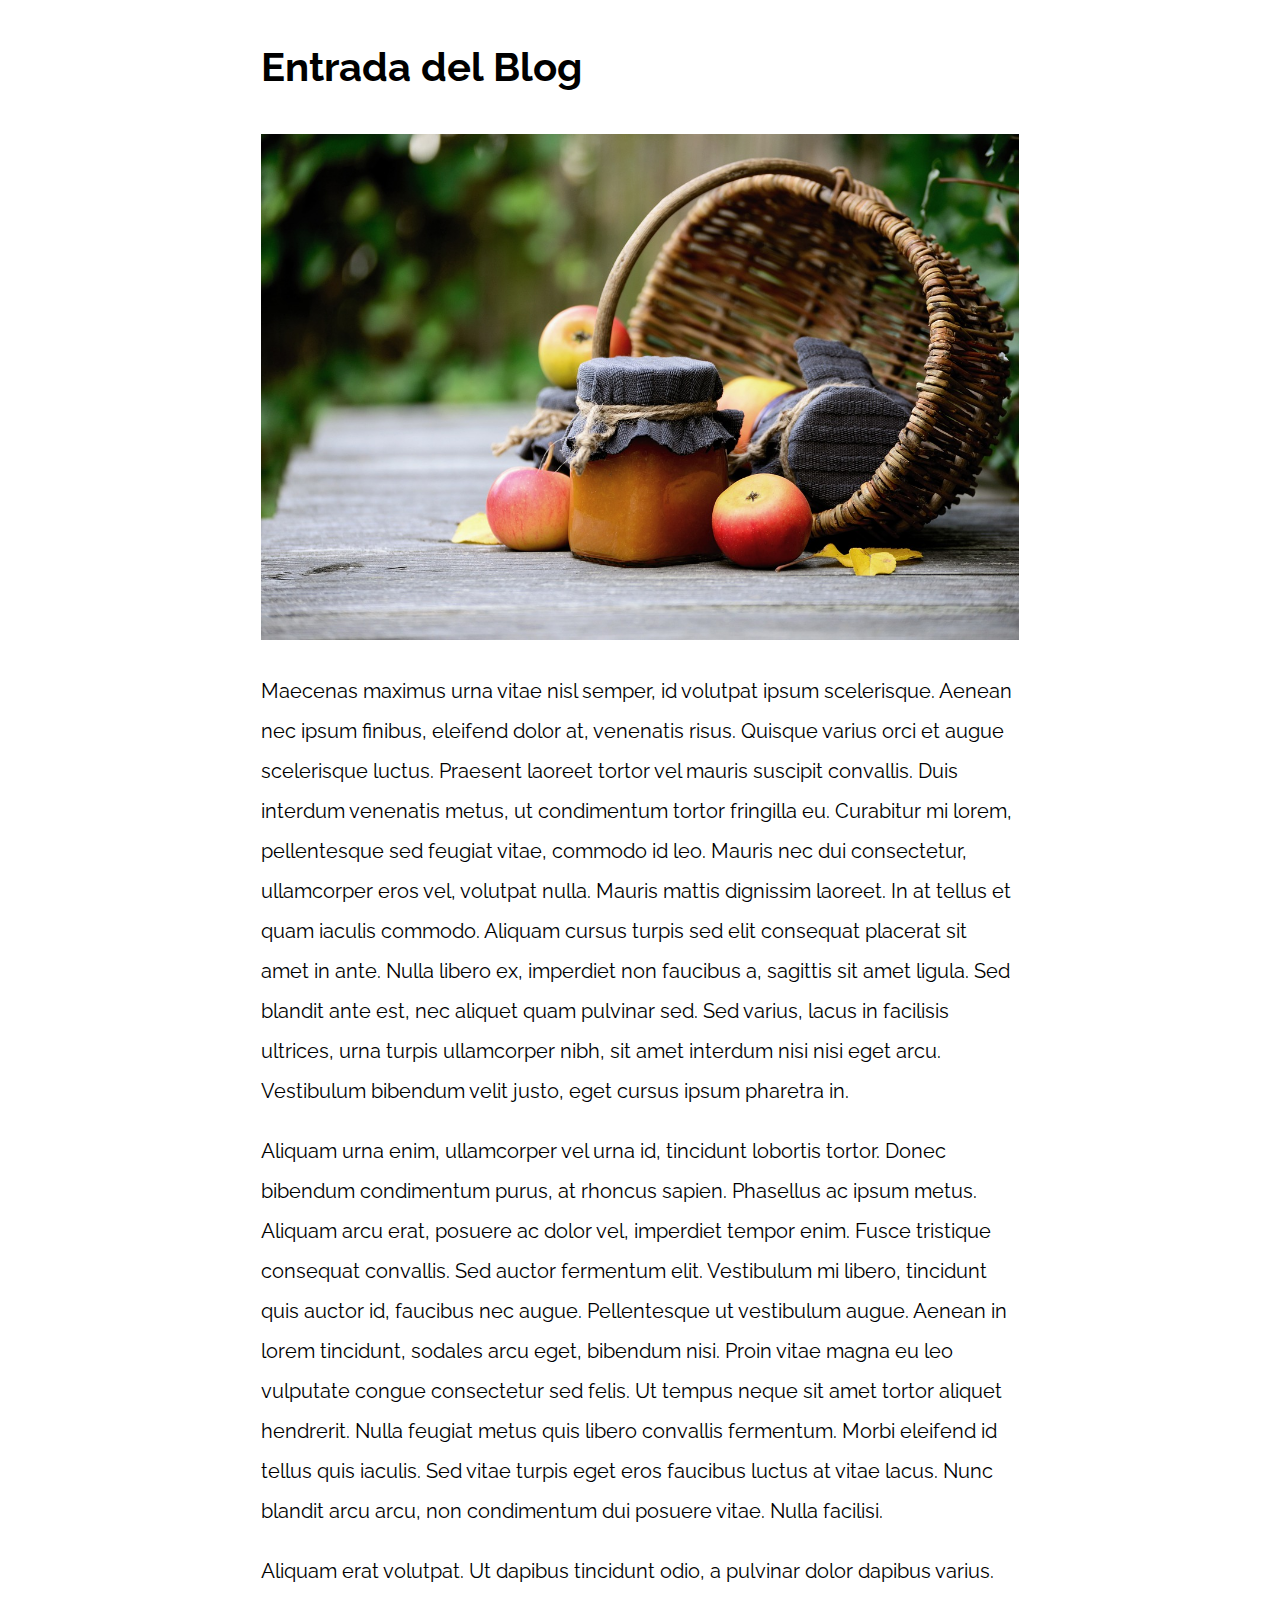
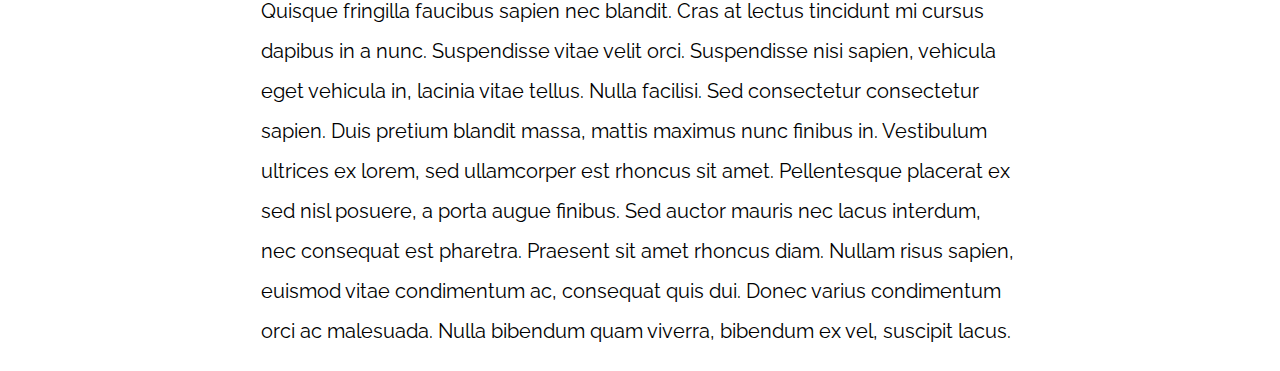
<file: PatronesRWD/13-mostly_fluid/index.html>
<!DOCTYPE html>
<html>

<head>
    <meta charset="utf-8">
    <title>Patrones Responsive Web Design</title>
    <link rel="stylesheet" href="https://necolas.github.io/normalize.css/8.0.1/normalize.css">
    <link href="https://fonts.googleapis.com/css?family=Raleway:400,700,900" rel="stylesheet">
    <link rel="stylesheet" href="css/styles.css">
    <meta name="viewport" content="width=device-width, initial-scale=1">
</head>

<body>

    <div class="contenedor">
        <article class="entrada-blog">
            <h1>Entrada del Blog</h1>
            <img src="img/imagen1.jpg">

            <p>Maecenas maximus urna vitae nisl semper, id volutpat ipsum scelerisque. Aenean nec ipsum finibus, eleifend dolor at, venenatis risus. Quisque varius orci et augue scelerisque luctus. Praesent laoreet tortor vel mauris suscipit convallis. Duis
                interdum venenatis metus, ut condimentum tortor fringilla eu. Curabitur mi lorem, pellentesque sed feugiat vitae, commodo id leo. Mauris nec dui consectetur, ullamcorper eros vel, volutpat nulla. Mauris mattis dignissim laoreet. In at
                tellus et quam iaculis commodo. Aliquam cursus turpis sed elit consequat placerat sit amet in ante. Nulla libero ex, imperdiet non faucibus a, sagittis sit amet ligula. Sed blandit ante est, nec aliquet quam pulvinar sed. Sed varius, lacus
                in facilisis ultrices, urna turpis ullamcorper nibh, sit amet interdum nisi nisi eget arcu. Vestibulum bibendum velit justo, eget cursus ipsum pharetra in.</p>

            <p>Aliquam urna enim, ullamcorper vel urna id, tincidunt lobortis tortor. Donec bibendum condimentum purus, at rhoncus sapien. Phasellus ac ipsum metus. Aliquam arcu erat, posuere ac dolor vel, imperdiet tempor enim. Fusce tristique consequat
                convallis. Sed auctor fermentum elit. Vestibulum mi libero, tincidunt quis auctor id, faucibus nec augue. Pellentesque ut vestibulum augue. Aenean in lorem tincidunt, sodales arcu eget, bibendum nisi. Proin vitae magna eu leo vulputate
                congue consectetur sed felis. Ut tempus neque sit amet tortor aliquet hendrerit. Nulla feugiat metus quis libero convallis fermentum. Morbi eleifend id tellus quis iaculis. Sed vitae turpis eget eros faucibus luctus at vitae lacus. Nunc
                blandit arcu arcu, non condimentum dui posuere vitae. Nulla facilisi.</p>

            <p>Aliquam erat volutpat. Ut dapibus tincidunt odio, a pulvinar dolor dapibus varius. Quisque fringilla faucibus sapien nec blandit. Cras at lectus tincidunt mi cursus dapibus in a nunc. Suspendisse vitae velit orci. Suspendisse nisi sapien,
                vehicula eget vehicula in, lacinia vitae tellus. Nulla facilisi. Sed consectetur consectetur sapien. Duis pretium blandit massa, mattis maximus nunc finibus in. Vestibulum ultrices ex lorem, sed ullamcorper est rhoncus sit amet. Pellentesque
                placerat ex sed nisl posuere, a porta augue finibus. Sed auctor mauris nec lacus interdum, nec consequat est pharetra. Praesent sit amet rhoncus diam. Nullam risus sapien, euismod vitae condimentum ac, consequat quis dui. Donec varius
                condimentum orci ac malesuada. Nulla bibendum quam viverra, bibendum ex vel, suscipit lacus.</p>
        </article>

    </div>

</body>

</html>
</file>
<file: PatronesRWD/01-2columnas_iguales_css_grid/css/styles.css>
html {
    box-sizing: border-box;
    font-size: 62.5%;
}

*,
*:before,
*:after {
    box-sizing: inherit;
}

body {
    font-family: 'Raleway', sans-serif;
    font-size: 1.6rem;
}

img {
    max-width: 100%;
}

h1 {
    font-size: 4rem;
}

.contenedor {
    max-width: 1200px;
    width: 95%;
    margin: 0 auto;
}

.entrada-blog a {
    display: inline-block;
    background-color: #2196F3;
    color: white;
    padding: 10px 20px;
    text-decoration: none;
    font-weight: bold;
    text-transform: uppercase;
}

/** CODIGO AQUI **/

@media (min-width: 768px) {
    .dos-columnas{
        display: grid;
        grid-template-columns: 50% 50%;
        grid-template-columns: repeat(2, 50%);
        grid-template-columns: 1fr 1fr;
        grid-template-columns: repeat(2, 1fr);
        column-gap: 2rem;
    }
}
</file>
<file: PatronesRWD/02-2columnas_iguales_flexbox/css/styles.css>
html {
    box-sizing: border-box;
    font-size: 62.5%;
}

*,
*:before,
*:after {
    box-sizing: inherit;
}

body {
    font-family: 'Raleway', sans-serif;
    font-size: 1.6rem;
}

img {
    max-width: 100%;
}

h1 {
    font-size: 4rem;
}

.contenedor {
    max-width: 1100px;
    width: 95%;
    margin: 0 auto;
}

.entrada-blog a {
    display: inline-block;
    background-color: #2196F3;
    color: white;
    padding: 10px 20px;
    text-decoration: none;
    font-weight: bold;
    text-transform: uppercase;
}

/** CODIGO AQUI **/

@media (min-width: 768px) {
    .dos-columnas{
        display: flex;
        justify-content: space-between;
    }

    .entrada-blog{
        flex: 0 0 calc( 50% - 1rem);
    }
}
</file>
<file: PatronesRWD/03-3columnas_iguales_css_grid/css/styles.css>
html {
    box-sizing: border-box;
    font-size: 62.5%;
}

*,
*:before,
*:after {
    box-sizing: inherit;
}

body {
    font-family: 'Raleway', sans-serif;
    font-size: 1.6rem;
}

img {
    max-width: 100%;
}

h1 {
    font-size: 4rem;
}

.contenedor {
    max-width: 1200px;
    width: 95%;
    margin: 0 auto;
}

.entrada-blog a {
    display: inline-block;
    background-color: #2196F3;
    color: white;
    padding: 10px 20px;
    text-decoration: none;
    font-weight: bold;
    text-transform: uppercase;
}

/** CODIGO AQUI **/

@media (min-width: 768px) {
    .tres-columnas{
        display: grid;
        grid-template-columns: repeat(3, 1fr);
        column-gap: 2rem;
    }
}
</file>
<file: PatronesRWD/04-3columnas_iguales_flexbox/css/styles.css>
html {
    box-sizing: border-box;
    font-size: 62.5%;
}

*,
*:before,
*:after {
    box-sizing: inherit;
}

body {
    font-family: 'Raleway', sans-serif;
    font-size: 1.6rem;
}

img {
    max-width: 100%;
}

h1 {
    font-size: 4rem;
}

.contenedor {
    max-width: 1200px;
    width: 95%;
    margin: 0 auto;
}

.entrada-blog a {
    display: inline-block;
    background-color: #2196F3;
    color: white;
    padding: 10px 20px;
    text-decoration: none;
    font-weight: bold;
    text-transform: uppercase;
}

/** CODIGO AQUI **/

@media (min-width: 768px) {
    .tres-columnas{
        display: flex;
        justify-content: space-between;
        /**column-gap: 2rem;**/
    }

    .entrada-blog{
        flex: 0 0 calc(33.3% - 1rem);
    }
}
</file>
<file: PatronesRWD/05-3columnas_css_grid/css/styles.css>
html {
    box-sizing: border-box;
    font-size: 62.5%;
}

*,
*:before,
*:after {
    box-sizing: inherit;
}

body {
    font-family: 'Raleway', sans-serif;
    font-size: 1.6rem;
    line-height: 2;
}

img {
    max-width: 100%;
}

h1 {
    font-size: 4rem;
}

h2 {
    font-size: 3.2rem;
}

.contenedor {
    max-width: 1200px;
    width: 95%;
    margin: 0 auto;
}

p {
    font-size: 2rem;
}

.entrada-blog a {
    display: inline-block;
    background-color: #2196F3;
    color: white;
    padding: 10px 20px;
    text-decoration: none;
    font-weight: bold;
    text-transform: uppercase;
}


/** CODIGO AQUI **/

@media (min-width: 768px) {
    .contenedor-grid{
        display: grid;
        grid-template-areas: "izquierda contenido derecha";
        grid-template-columns: 1fr 3fr 1fr;
        grid-auto-flow: column;
        column-gap: 2rem;
    }


    .contenido-principal{
        grid-area: contenido;
    }

    .sidebar-1{
        grid-area: izquierda;
    }
}
</file>
<file: PatronesRWD/06-3columnas_flexbox/css/styles.css>
html {
    box-sizing: border-box;
    font-size: 62.5%;
}

*,
*:before,
*:after {
    box-sizing: inherit;
}

body {
    font-family: 'Raleway', sans-serif;
    font-size: 1.6rem;
    line-height: 2;
}

img {
    max-width: 100%;
}

h1 {
    font-size: 4rem;
}

h2 {
    font-size: 3.2rem;
}

p {
    font-size: 2rem;
}

.contenedor {
    max-width: 1200px;
    width: 95%;
    margin: 0 auto;
}

.entrada-blog a {
    display: inline-block;
    background-color: #2196F3;
    color: white;
    padding: 10px 20px;
    text-decoration: none;
    font-weight: bold;
    text-transform: uppercase;
}

/** CODIGO AQUI **/

@media (min-width: 768px) {
    .contenedor-flex{
        display: flex;
        justify-content: space-between;
       }
    .contenido-principal{
        flex-basis: calc(60% - 1rem);
    }   

    .sidebar{
        flex-basis: calc(20% - 1rem);
    }
    .sidebar-1{
        order: -1;
    }
}
</file>
<file: PatronesRWD/07-column_drop_css_grid/css/styles.css>
html {
    box-sizing: border-box;
    font-size: 62.5%;
}

*,
*:before,
*:after {
    box-sizing: inherit;
}

body {
    font-family: 'Raleway', sans-serif;
    font-size: 1.6rem;
    line-height: 2;
}

img {
    max-width: 100%;
}

h1 {
    font-size: 4rem;
}

h2 {
    font-size: 3.2rem;
}

p {
    font-size: 2rem;
}

.contenedor {
    max-width: 1200px;
    width: 95%;
    margin: 0 auto;
}

.entrada-blog a {
    display: inline-block;
    background-color: #2196F3;
    color: white;
    padding: 10px 20px;
    text-decoration: none;
    font-weight: bold;
    text-transform: uppercase;
}



/** CODIGO AQUI **/

@media (min-width: 480px) {
    .column-drop-css{
        display: grid;
        grid-template-columns: repeat(2, 1fr);
        gap: 2rem;
    }
    .primera{
        grid-column: 1 / 3;
        grid-row: 2 / 3;
    }
    .segunda{
        grid-column: 2 / 3;
        grid-row: 1 / 3;

    }
}

@media (min-width: 768px) {
    .column-drop-css{
        grid-template-columns: repeat(3, 1fr);
    }
    .primera{
        grid-column: 2 / 3;
        grid-row: unset;
    }
    .segunda{
        grid-column: 3 / 4;
        grid-row: unset;
    }
    
}
</file>
<file: PatronesRWD/08-column_drop_flexbox/css/styles.css>
html {
    box-sizing: border-box;
    font-size: 62.5%;
}

*,
*:before,
*:after {
    box-sizing: inherit;
}

body {
    font-family: 'Raleway', sans-serif;
    font-size: 1.6rem;
    line-height: 2;
}

img {
    max-width: 100%;
}

h1 {
    font-size: 4rem;
}

h2 {
    font-size: 3.2rem;
}

p {
    font-size: 2rem;
}

.contenedor {
    max-width: 1200px;
    width: 95%;
    margin: 0 auto;
}

.entrada-blog a {
    display: inline-block;
    background-color: #2196F3;
    color: white;
    padding: 10px 20px;
    text-decoration: none;
    font-weight: bold;
    text-transform: uppercase;
}

/** CODIGO AQUI **/

@media (min-width: 480px) {
    .column-drop-flex{
        display: flex;
        justify-content: space-between;
        flex-wrap: wrap;
    }

    .contenido-principal,
    .primera{
        flex-basis: calc(50% - 1rem);
    }
}

@media (min-width: 768px) {
    .contenido-principal,
    .primera,
    .segunda{
        flex: 0 0 calc(33.3% - 2rem);
    }
}
</file>
<file: PatronesRWD/09-con_sidebar_css_grid/css/styles.css>
html {
    box-sizing: border-box;
    font-size: 62.5%;
}

*,
*:before,
*:after {
    box-sizing: inherit;
}

body {
    font-family: 'Raleway', sans-serif;
    font-size: 1.6rem;
    line-height: 2;
}

img {
    max-width: 100%;
}

h1 {
    font-size: 4rem;
}

h2 {
    font-size: 3.2rem;
}

p {
    font-size: 2rem;
}

.contenedor {
    max-width: 1200px;
    width: 95%;
    margin: 0 auto;
}

.entrada-blog a {
    display: inline-block;
    background-color: #2196F3;
    color: white;
    padding: 10px 20px;
    text-decoration: none;
    font-weight: bold;
    text-transform: uppercase;
}

/** CODIGO AQUI **/

@media (min-width: 768px) {
    .con-sidebar{
        display: grid;
        grid-template-columns: 3fr 1fr;
        column-gap: 4rem;
        grid-auto-flow: column;
    }
    aside{
        grid-column: 2 / 3;
    }
}
</file>
<file: PatronesRWD/11-layout_shifter_css_grid/css/styles.css>
html {
    box-sizing: border-box;
    font-size: 62.5%;
}

*,
*:before,
*:after {
    box-sizing: inherit;
}

body {
    font-family: 'Raleway', sans-serif;
    font-size: 1.6rem;
    line-height: 2;
}

img {
    max-width: 100%;
}

h1 {
    font-size: 4rem;
}

h2 {
    font-size: 3.2rem;
}

p {
    font-size: 2rem;
}

.contenedor {
    max-width: 1200px;
    width: 95%;
    margin: 0 auto;
}

.entrada-blog a {
    display: inline-block;
    background-color: #2196F3;
    color: white;
    padding: 10px 20px;
    text-decoration: none;
    font-weight: bold;
    text-transform: uppercase;
}


/** CODIGO AQUI **/
@media (min-width: 768px) {
    .ls{
        display: grid;
        grid-template-areas: "contenido"
                             "inferior";
    }

    .sidebar{
        grid-area: inferior;
    }

    .contenido-principal{
        grid-area: contenido;
        display: grid;
        grid-template-areas: "entrada1 entrada2";
        grid-template-columns: repeat(2, 2fr);
        column-gap: 3rem;
    }
}

@media (min-width: 992px) {
    .ls{
        grid-template-areas: "contenido sidebar";
        column-gap: 2rem;
    }

    .sidebar{
        grid-area: sidebar;
    }
    .contenido-principal{
        grid-area: contenido;
        grid-template-areas: "entrada1"
                             "entrada2";
        grid-template-columns: unset;                     
    }
}
</file>
<file: PatronesRWD/13-mostly_fluid/css/styles.css>
html {
    box-sizing: border-box;
    font-size: 62.5%;
}

*,
*:before,
*:after {
    box-sizing: inherit;
}

body {
    font-family: 'Raleway', sans-serif;
    font-size: 1.6rem;
    line-height: 2;
}
h1 {
    font-size: 4rem;
}

h2 {
    font-size: 3.2rem;
}

p {
    font-size: 2rem;
}

.entrada-blog a {
    display: inline-block;
    background-color: #2196F3;
    color: white;
    padding: 10px 20px;
    text-decoration: none;
    font-weight: bold;
    text-transform: uppercase;
}

/** CODIGO AQUI **/

.contenedor{
    max-width: 120rem;
    width: 95%;
    margin: 0 auto;
}

@media (min-width: 768px) {
    .contenedor{
        width: 80%;
    }
}

@media (min-width: 992px) {
    .contenedor{
        width: 60%;
    }
}

img{
    max-width: 100%;
}
</file>
